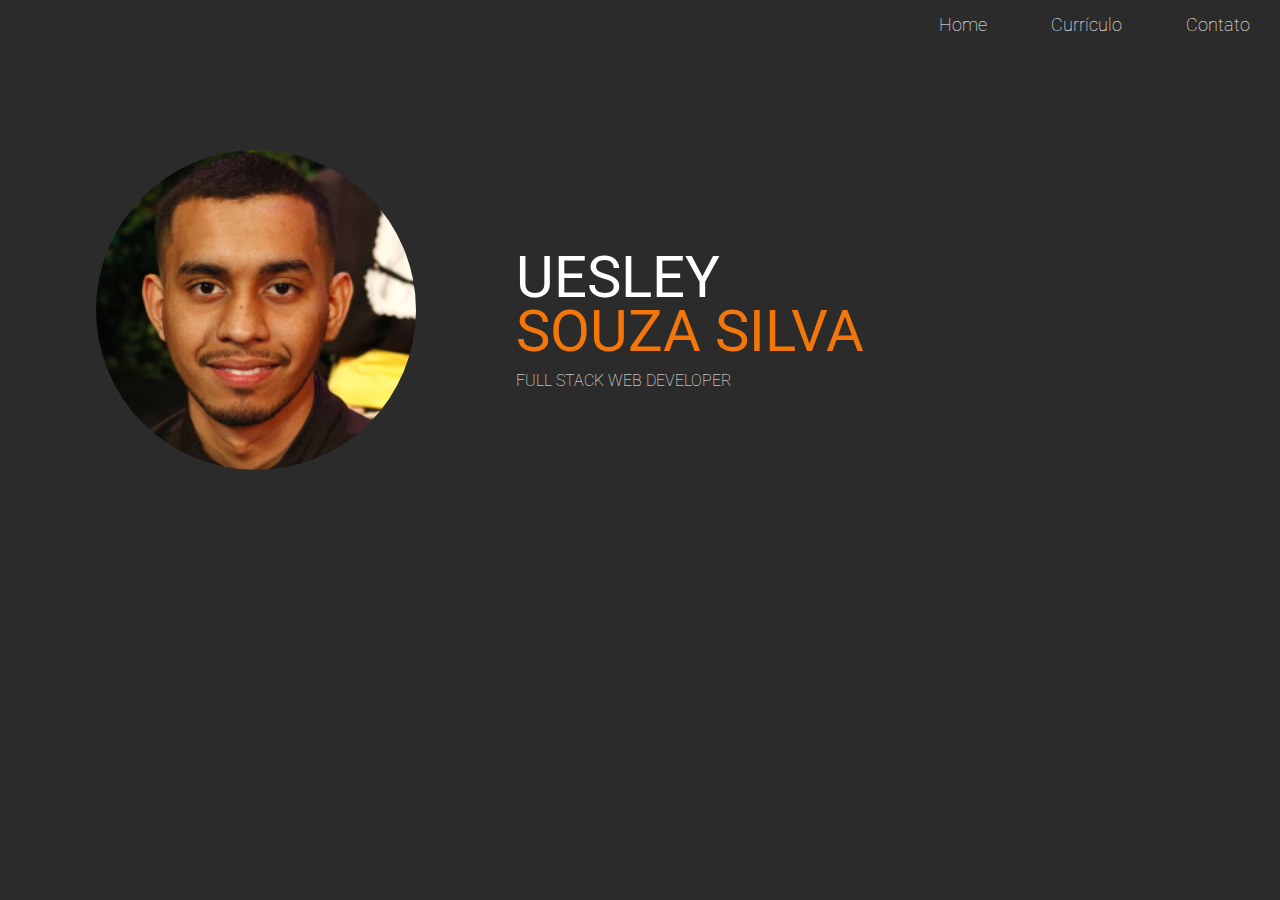
<file: index.html>
<!DOCTYPE html>

<html>

	<head>
		<title>Uesley S. Silva</title>

		<meta charset="utf-8">
		<link rel="stylesheet" href="css/styles.css">
		<link href="https://fonts.googleapis.com/css?family=Roboto:100,400&display=swap" rel="stylesheet">
		<script type="text/javascript" src="js/scripts.js"></script>
		<meta name="viewport" content="width=device-width, initial-scale=1.0">
	</head>

	<body>
			<div id="navigation" class="navigation">
				<ul>
					<li><a href="index.html">Home</a></li>
					<li><a href="curriculo.html">Currículo</a></li>
					<li><a href="contato.html">Contato</a></li>
					<li id="threeline-icon" class="threeline-icon" onclick="openNav()">&#9776;</li>
				</ul>
			</div>

			<div class="cover">
				<div class="profile-pic">
					<img src="img/uesley-profile.jpg" alt="Foto de Uesley Silva">
				</div>
				<div class="profile-title">
					<h1>Uesley <span>Souza Silva</span></h1>
					<h2>Full Stack Web Developer</h2>
				</div>
			</div>
	</body>

</html>
</file>
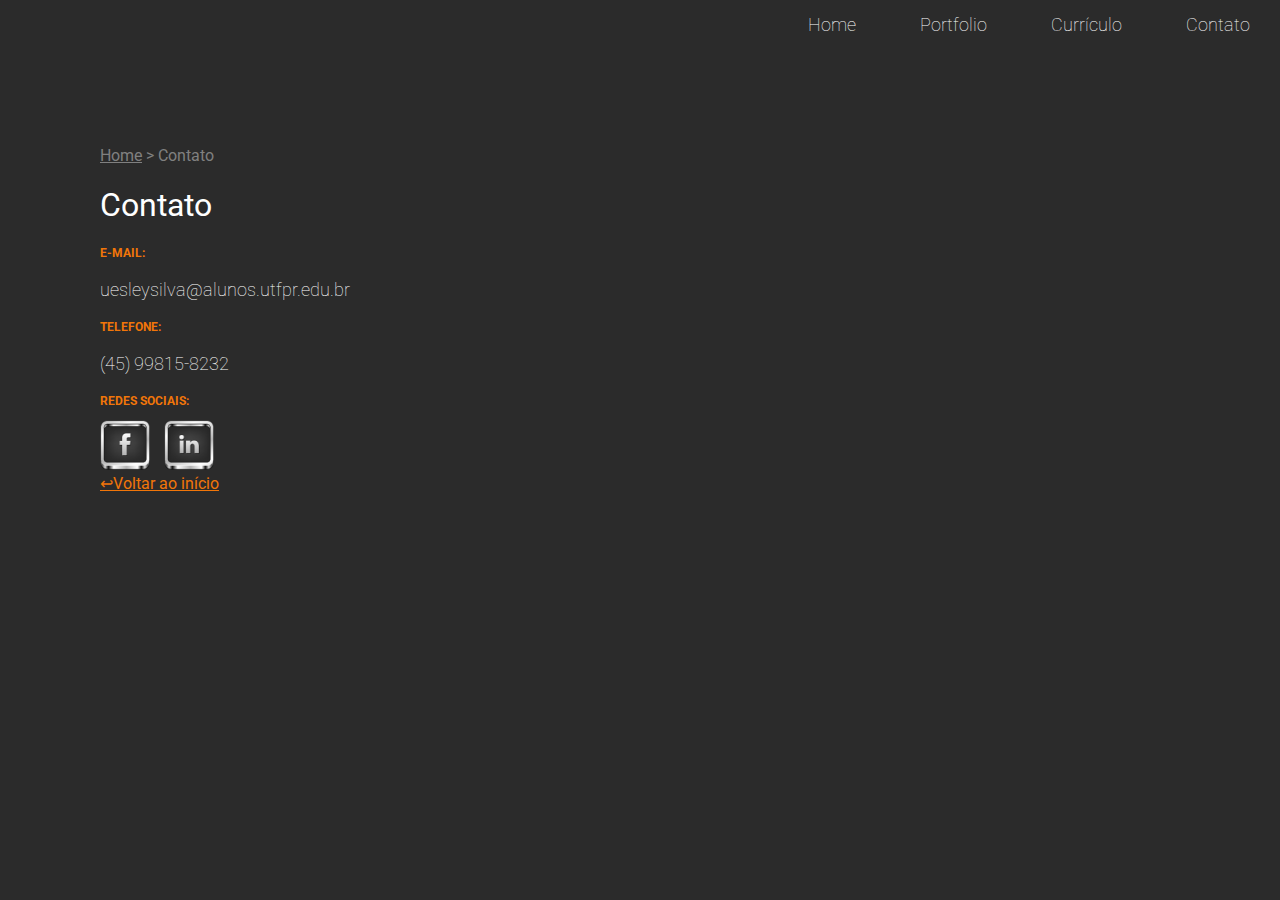
<file: contato.html>
<!DOCTYPE html>

<html>

	<head>
		<title>Contato - Uesley S. Silva</title>

		<meta charset="utf-8">
		<link rel="stylesheet" href="css/styles.css">
		<link href="https://fonts.googleapis.com/css?family=Roboto:100,400&display=swap" rel="stylesheet">
		<script type="text/javascript" src="js/scripts.js"></script>
		<meta name="viewport" content="width=device-width, initial-scale=1.0">

	</head>

	<body>
		<div id="navigation" class="navigation">
			<ul>
				<li><a href="index.html">Home</a></li>
				<li><a href="portfolio.html">Portfolio</a></li>
				<li><a href="curriculo.html">Currículo</a></li>
				<li><a href="contato.html">Contato</a></li>
				<li id="threeline-icon" class="threeline-icon" onclick="openNav()">&#9776;</li>
			</ul>
		</div>
			<div class="main">

				<ul class="path">
					<li><a href="index.html">Home</a></li>
					<li>></li>
					<li>Contato</li>
				</ul>

				<h1>Contato</h1>
				<h3>E-mail:</h3>
				<p>uesleysilva@alunos.utfpr.edu.br</p>

				<h3>Telefone:</h3>
				<p>(45) 99815-8232</p>

				<h3>Redes Sociais:</h3>
				<a href="https://www.facebook.com/uesley.souza.9" target="_blank"><img class="social-img" src="img/facebook.png" alt="Link para o facebook"></a>
				<a href="https://www.linkedin.com/in/uesley-silva-126131128/" target="_blank"><img class="social-img" src="img/linkedIn.png" alt="Link para o linkedIn"></a>
				<br>
				<a class="back-link" href="index.html">&larrhk;Voltar ao início<a>

			</div>	

	</body>

</html>
</file>
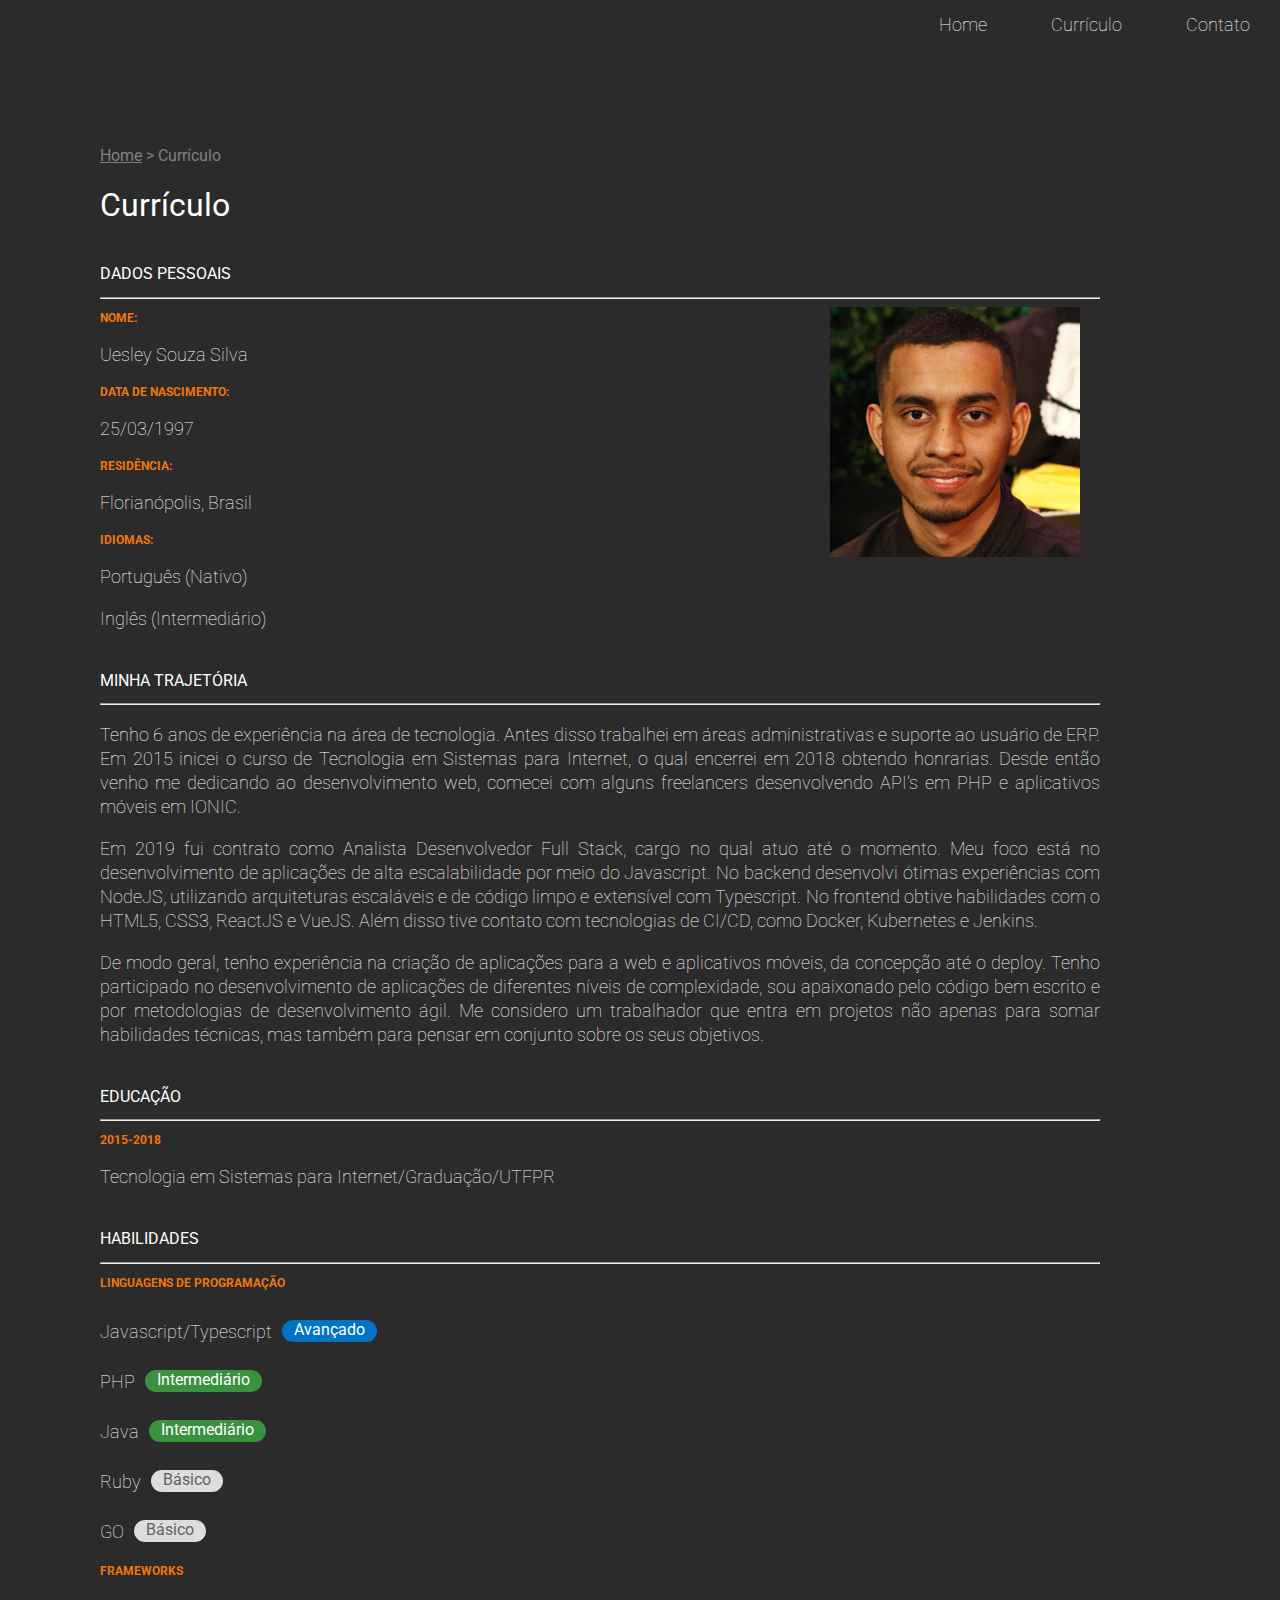
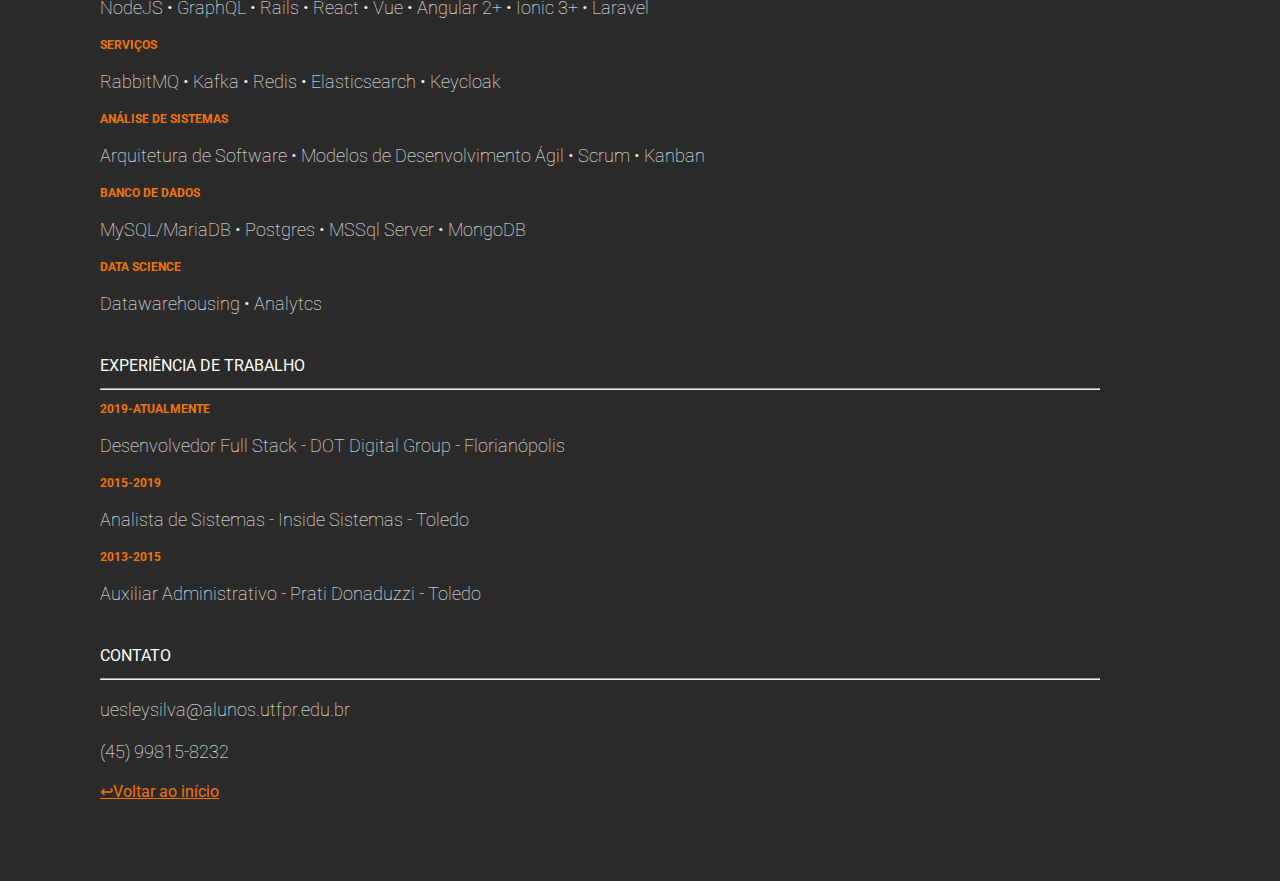
<file: curriculo.html>
<!DOCTYPE html>

<html>

<head>
	<title>Currículo</title>

	<meta charset="utf-8">
	<link rel="stylesheet" href="css/styles.css">
	<link href="https://fonts.googleapis.com/css?family=Roboto:100,400&display=swap" rel="stylesheet">
	<script type="text/javascript" src="js/scripts.js"></script>
	<meta name="viewport" content="width=device-width, initial-scale=1.0">
</head>


<body>

	<div id="navigation" class="navigation">
		<ul>
			<li><a href="index.html">Home</a></li>
			<li><a href="curriculo.html">Currículo</a></li>
			<li><a href="contato.html">Contato</a></li>
			<li id="threeline-icon" class="threeline-icon" onclick="openNav()">&#9776;</li>
		</ul>
	</div>

	<div class="main">

		<ul class="path">
			<li><a href="index.html">Home</a></li>
			<li>></li>
			<li>Currículo</li>
		</ul>

		<h1>Currículo</h1>


		<h2>Dados Pessoais</h2>
		<hr>
		<img class="cv-pic" src="img/uesley-profile.jpg" alt="Foto de Uesley Silva">
		<h3>Nome:</h3>

		<p>Uesley Souza Silva</p>

		<h3>Data de Nascimento:</h3>

		<p>25/03/1997</p>

		<h3>Residência:</h3>

		<p>Florianópolis, Brasil</p>

		<h3>Idiomas:</h3>

		<p>Português (Nativo)</p>
		<p>Inglês (Intermediário)</p>

		<h2>Minha trajetória</h2>
		<hr>
		<p>Tenho 6 anos de experiência na área de tecnologia. Antes disso trabalhei em áreas administrativas e suporte ao
			usuário de ERP. Em 2015 inicei o curso de Tecnologia em Sistemas para Internet, o qual encerrei em 2018 obtendo
			honrarias. Desde então venho me dedicando ao desenvolvimento web, comecei com alguns freelancers desenvolvendo
			API's em PHP e aplicativos móveis em IONIC.</p>

		<p>Em 2019 fui contrato como Analista Desenvolvedor Full Stack, cargo no qual atuo até o momento. Meu foco está no
			desenvolvimento de aplicações de alta escalabilidade por meio do Javascript. No backend desenvolvi ótimas
			experiências com NodeJS, utilizando arquiteturas escaláveis e de código limpo e extensível com Typescript. No
			frontend obtive habilidades com o HTML5, CSS3, ReactJS e VueJS. Além disso tive contato com tecnologias de CI/CD,
			como Docker, Kubernetes e Jenkins.</p>

		<p>De modo geral, tenho experiência na criação de aplicações para a web e aplicativos móveis, da concepção até o
			deploy. Tenho participado no desenvolvimento de aplicações de diferentes níveis de complexidade, sou apaixonado
			pelo código bem escrito e por metodologias de desenvolvimento ágil. Me considero um trabalhador que entra em
			projetos não apenas para somar habilidades técnicas, mas também para pensar em conjunto sobre os seus objetivos.
		</p>
		<h2>Educação</h2>
		<hr>
		<h3>2015-2018</h3>

		<p>Tecnologia em Sistemas para Internet/Graduação/UTFPR</p>

		<h2>Habilidades</h2>
		<hr>
		<h3>Linguagens de programação</h3>
		<div class="skill-item">
			<p>Javascript/Typescript</p>
			<div class="basic-chip advanced-background">Avançado</div>
		</div>
		<div class="skill-item">
			<p>PHP</p>
			<div class="basic-chip medium-background">Intermediário</div>
		</div>
		<div class="skill-item">
			<p>Java</p>
			<div class="basic-chip medium-background">Intermediário</div>
		</div>
		<div class="skill-item">
			<p>Ruby</p>
			<div class="basic-chip basic-background">Básico</div>
		</div>
		<div class="skill-item">
			<p>GO</p>
			<div class="basic-chip basic-background">Básico</div>
		</div>
		<h3>Frameworks</h3>

		<p>NodeJS • GraphQL • Rails • React • Vue • Angular 2+ • Ionic 3+ • Laravel</p>

		<h3>Serviços</h3>

		<p>RabbitMQ • Kafka • Redis • Elasticsearch • Keycloak</p>

		<h3>Análise de sistemas</h3>

		<p>Arquitetura de Software • Modelos de Desenvolvimento Ágil • Scrum • Kanban</p>


		<h3>Banco de dados</h3>

		<p>MySQL/MariaDB • Postgres • MSSql Server • MongoDB</p>

		<h3>Data Science</h3>

		<p>Datawarehousing • Analytcs</p>

		<h2>Experiência de Trabalho</h2>
		<hr>
		<h3>2019-atualmente</h3>

		<p>Desenvolvedor Full Stack - DOT Digital Group - Florianópolis</p>

		<h3>2015-2019</h3>

		<p>Analista de Sistemas - Inside Sistemas - Toledo</p>

		<h3>2013-2015</h3>

		<p>Auxiliar Administrativo - Prati Donaduzzi - Toledo</p>

		<h2>Contato</h2>
		<hr>
		<p>uesleysilva@alunos.utfpr.edu.br</p>
		<p>(45) 99815-8232</p>


		<a class="back-link" href="index.html">&larrhk;Voltar ao início<a>


	</div>



</body>

</html>
</file>
<file: css/styles.css>
html, body {
  margin: 0;
  padding: 0;
}

body {
  background-color: #2b2b2b;
  font-family: 'Roboto', sans-serif;
}

.navigation {
  background-color: #2b2b2b;
  color: white;
  height: 50px;
  animation-name: navigation;
  animation-duration: 2s
}

.navigation ul {
  margin-top: 0;
  list-style: none;
  padding-left: 0;
  height: 50px;
  text-align: right;
}

.navigation li {
  display: inline-block;
  padding-left: 30px;
  padding-right: 30px;
  line-height: 50px;
  font-size: 18px;
  font-weight: 100;
}

.navigation a {
  text-decoration: none;
  color: white;
}

.navigation a:hover {
  color: #f27609;
}

.navigation li.threeline-icon {
  display: none;
}

.navigation li.threeline-icon:hover {
  color: #f27609;
  cursor: pointer;
}

/* CSS para a página inicial*/
.cover {
  color: white;
}

.cover span {
  color: #f27609;
  display: block;
}

.cover div {
  display: inline-block;
  height: 650px;
}

.profile-pic {
  width: 40%;
  text-align: center;
}

.profile-pic img {
  width: 320px;
  border-radius: 320px;
  margin-top: 100px;
  animation-name: profile-capa;
  animation-duration: 2s
}

.profile-title {
  vertical-align: top;
  width: 59%;
  text-transform: uppercase;
  animation-name: titulo-capa;
  animation-duration: 2s
}

.profile-title h1 {
  font-size: 58px;
  margin-top: 200px;
  font-weight: 400;
  line-height: 54px;
}

.profile-title h2 {
  font-size: 16px;
  font-weight: 100;
  margin-top: -26px;
}
/* CSS para a página de currículo*/

.main {
  padding: 80px 180px 80px 100px;
  animation-name: conteudo;
  animation-duration: 2s
}

.main h1 {
  color: white;
  font-weight: normal;
}

.main h2 {
  color: white;
  font-size: 16px;
  text-transform: uppercase;
  font-weight: normal;
  margin-top: 40px;
}

.main h3 {
  font-size: 12px;
  color: #f27609;
  text-transform: uppercase;
}

.main p {
  font-size: 18px;
  font-weight: 100;
  color: white;
  line-height: 24px;
  text-align: justify;
}

.cv-pic {
  float: right;
  width: 250px;
  margin-right: 20px
}

.path {
  list-style: none;
  padding-left: 0;
  color: gray;
}

.path a {
  color: gray;
}

.path li {
  display: inline-block;
}

.social-img {
  width: 50px;
  margin-right: 10px;
}

.miniatura {
  width: 320px;
  height: 320px;
  display: inline-block;
  margin-right: 15px;
  margin-bottom: 15px;
  background-size: contain;
  overflow: hidden;
}

.miniatura a {
  text-decoration: none;
}

.blackbox {
  width: 100%;
  height: 100%;
  background-color: black;
  opacity: 0;
  padding-top: 120px;
  transition: 1s;
}

.blackbox:hover {
  opacity: 0.8;
  transition: 1s;
}

.blackbox-text {
  text-align: center;
}

.blackbox-text h1 {
  font-size: 16px;
  color: #f27609;
  text-transform: uppercase;
  margin-top: 0;
}

.blackbox-text h2 {
  text-transform: none;
  font-weight: 100;
  margin-top: 0;
}

.foto-trabalhos {
  width: 100%;
  margin-bottom: 10px;
  margin-top: 10px
}

.back-link {
  color: #f27609;
}

@keyframes profile-capa {
  0% {
    opacity: 0;
    transform: translate(0px, 20px);
  }
  100% {
    opacity: 1;
    transform: translate(0px, 0px);
  }
}

@keyframes titulo-capa {
  0% {
    opacity: 0;
    transform: translate(0px, -20px);
  }
  100% {
    opacity: 1;
    transform: translate(0px, 0px);
  }
}

@keyframes navigation {
  0% {
    opacity: 0;
  }
  50% {
    opacity: 0;
  }
  100% {
    opacity: 1;
  }
}

@keyframes conteudo {
  0% {
    opacity: 0;
    transform: translate(-20px, 0px);
  }
  100% {
    opacity: 1;
    transform: translate(0px, 0px);
  }
}

@media (max-width: 1000px) {
  .navigation li {
    display: none;
  }

  .navigation li.threeline-icon {
    display: inline-block;
  }

  .cover div {
    height: auto;
    display: block;
  }

  .profile-pic {
    width: 100%;
  }

  .profile-title {
    width: 100%;
    text-align: center;
  }

  .profile-pic img {
    margin-top: 0;
    max-width: 80%;
  }

  .profile-title h1 {
    margin-top: 10px;
    font-size: 35px;
    margin-left: 20px;
    margin-right: 20px;
  }

  .profile-title h2 {
    margin-top: 0px;
    margin-left: 20px;
    margin-right: 20px;
  }

  .main {
    padding: 10px 5% 40px 5%;
  }

  .main p {
    text-align: left;
    line-height: 40px;
  }

  .path li {
    font-size: 14px;
  }

  .cv-pic {
    float: none;
    max-width: 100%;
    margin-right: 0; 
  }

  .miniatura {
    max-width: 100%;
    background-size: auto 100%
  }

  .blackbox {
    opacity: 0.8;
  }

  .menujs {
    height: auto;
  }

  .menujs ul {
    height: auto;
    text-align: center;
    padding-right: 15%;
    padding-left: 15%; 
  }

  .menujs li {
    display: block;
    border-bottom: solid gray 1px;
    width: 100%;
    padding: 0
  }
}

.basic-chip {
  padding-top: 0px;
  padding-right: 12px;
  padding-bottom: 0px;
  padding-left: 12px;
  border-radius: 50px;
  margin-top: 18px;
  margin-left: 10px;
  height: 22px;
}

.advanced-background {
  background: #0074c3;
  color: #ffffff;
}

.medium-background {
  background: #3a913f;
  color: #ffffff;
}

.basic-background {
  background: #dddddd;
  color: #616161;
}

.skill-item {
  display: flex;
  margin-bottom: -10px;
}
</file>
